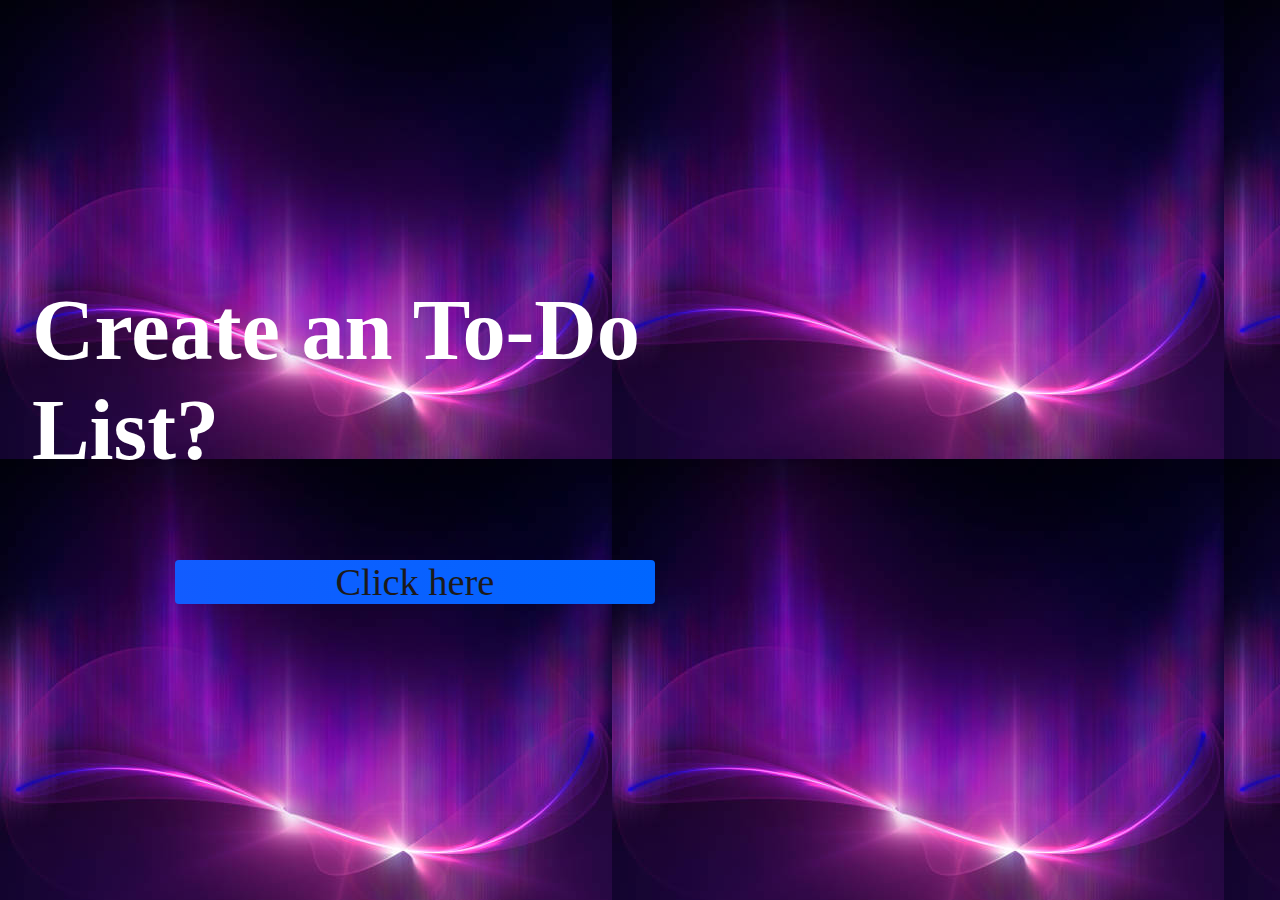
<file: index.html>
<!DOCTYPE html>
<html lang="en">
<head>
    <meta charset="UTF-8">
    <meta http-equiv="X-UA-Compatible" content="IE=edge">
    <meta name="viewport" content="width=device-width, initial-scale=1.0">
    <title>index</title>
    <link rel="stylesheet" href="style.css">
</head>
<body>
    <div class="container">
        <div id="home" class="flex-column flex-center">
            <h1>Create an To-Do List?</h1>
            <a href="/todo.html" class="btn">Click here
        </div>
    </div>

</body>
</html>
</file>
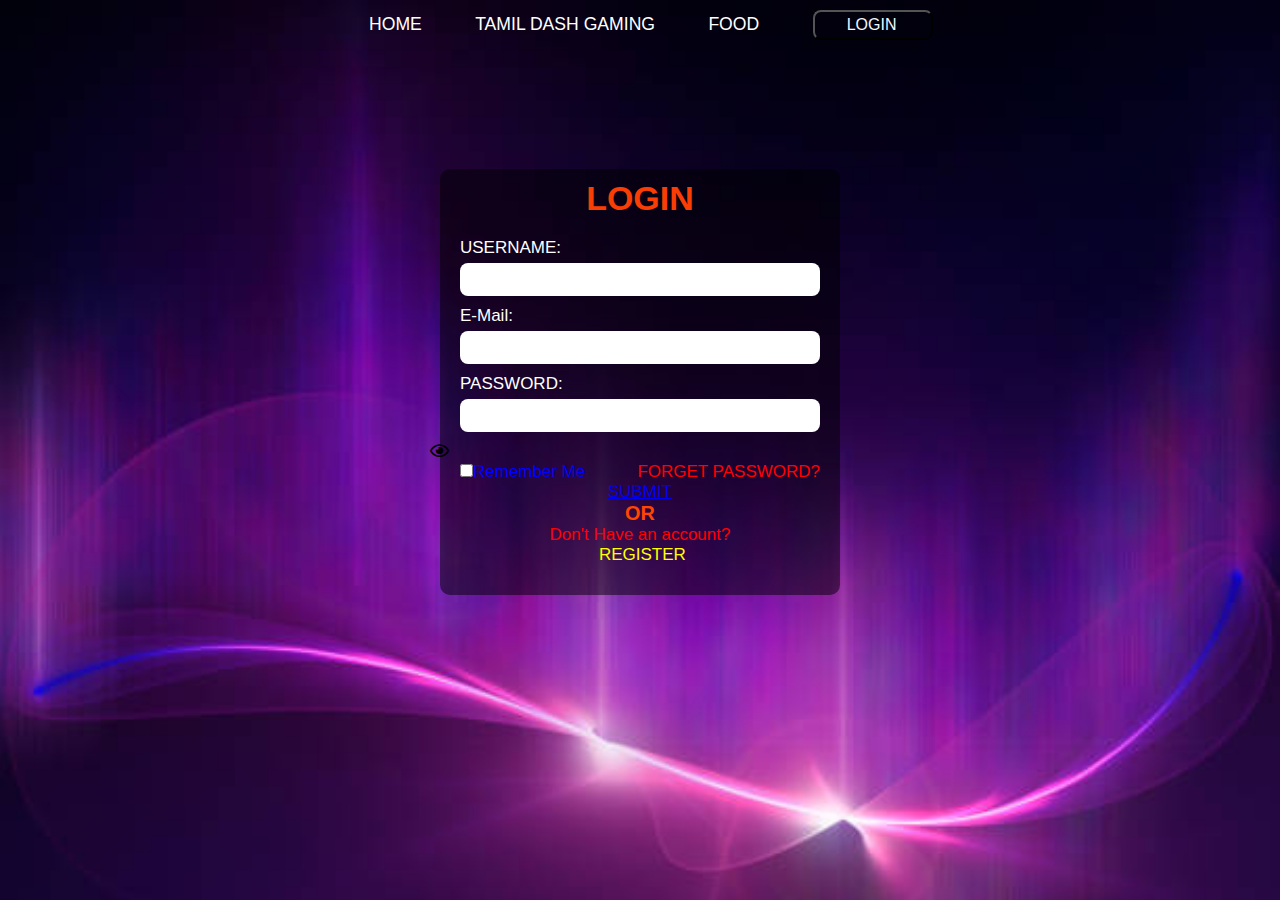
<file: login.html>
<!DOCTYPE html>
<html lang="en">
<head>
    <meta charset="UTF-8">
    <meta http-equiv="X-UA-Compatible" content="IE=edge">
    <meta name="viewport" content="width=device-width, initial-scale=1.0">
    <link rel="stylesheet" href="login.css">
    <link rel="stylesheet" href="https://cdnjs.cloudflare.com/ajax/libs/font-awesome/5.13.0/css/all.min.css">
    <title>LOGIN PAGE</title>
    <style>

        body{
            background-image:url(./loginpic.jpg);
            background-size: cover;
            background-repeat: no-repeat;
            margin:0;
            }
#form2{font-family: 'poppins',sans-serif;}

    </style>
</head>
<body>
    <header>
        <nav class="navi">
            <a href="index.html" target="_blank">HOME</a>
            &nbsp;
            <a href="yt.html" target="_blank">TAMIL DASH GAMING</a>
            &nbsp;
            <a href="restaraunt.html" target="_blank">FOOD</a>
            &nbsp;
            <a href="login.html" target="_self"><button class="res">LOGIN</button></a>
            </nav>
        
</header>
<div class="cont">
<div class="con">
    
        <h1>LOGIN</h1><br>
        <form action="" method="post" id="form2" name="loginform">
        
        <div class="group">
            <label for="username"><font class="fom">USERNAME:</font></label>
            <input type="text" id="username" name="username" required>
            
        </div>
        <div class="group">
            <label for="email"><font class="fom" >E-Mail:</font></label>
            <input type="email" id="email" name="email"required required>
            
        </div>
        <div class="group">
            <label for="password"><font class="fom">PASSWORD:</font></label>
            <input type="password" id="password" name="password" required >
            <i class="far fa-eye" id="togglePassword" style="margin-left: -30px; cursor: pointer;"></i>
        </div>
        <div class="sin">
            <label style="color:blue"><input type="checkbox">Remember Me</label> 
        <a href=" ">FORGET PASSWORD?</a>
        </div>

        <div>
            <center>
             <a href="C:\Users\sriva\Documents\html project sri vaik\index.html" class="but">SUBMIT</a>
            </center>
        </div>
        <h3>OR</h3>
        <div class="regi">
            <p style="color:red">Don't Have an account?</p>&nbsp;<a href="signin.html" target="_blank">REGISTER</a>
        </div>
        </form>
</div>
</div>
</body>
</html>
</file>
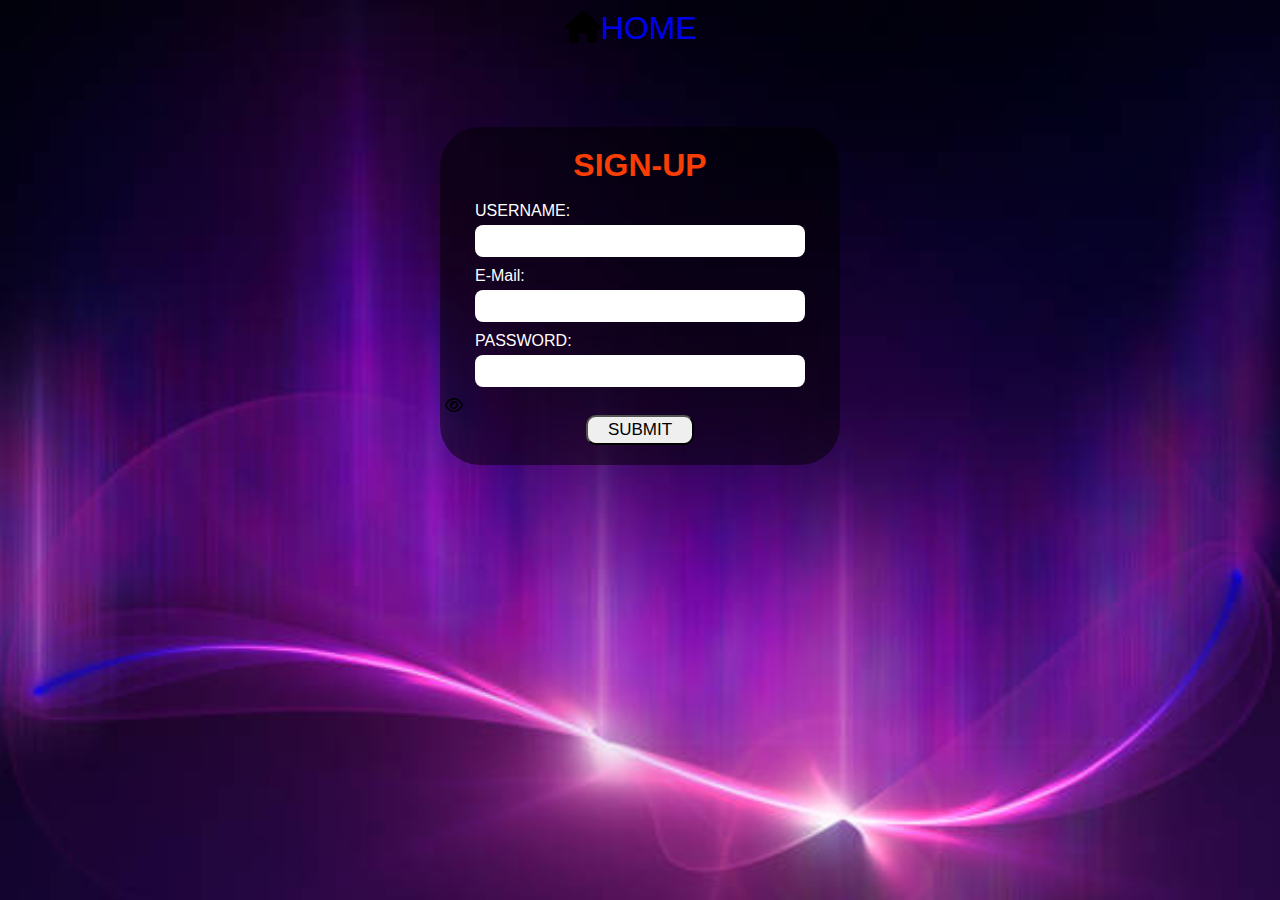
<file: register.html>
<!DOCTYPE html>
<html lang="en">
<head>
    <meta charset="UTF-8">
    <meta http-equiv="X-UA-Compatible" content="IE=edge">
    <meta name="viewport" content="width=device-width, initial-scale=1.0">
    <link rel="stylesheet" href="https://cdnjs.cloudflare.com/ajax/libs/font-awesome/6.4.0/css/all.min.css">

    <title>SIGN-UP</title>
    <link rel="stylesheet" href="login.css">
    <style>
        body{
            background-image: url(./loginpic.jpg);
            background-size:cover;
            background-repeat:no-repeat;
            margin:0;
            overflow: hidden;
        }
    </style>
</head>
<body>
    <header>
        <nav class="sinhead">
            <i class="fa-solid fa-house"></i><a href="C:\Users\sriva\Documents\html project sri vaik\login.html">HOME</a>
        </nav>
    </header>
    <div class="sinform">
        <form action="" method="post" id="form2">
            <div>
                    <h1>SIGN-UP</h1><br>
        <form action="" method="post" id="form2">
        
        <div class="group">
            <label for="username"><font class="fom">USERNAME:</font></label>
            <input type="text" id="username" name="username" required>
            
        </div>
        <div class="group">
            <label for="email"><font class="fom" >E-Mail:</font></label>
            <input type="email" id="email" name="email"required required>
            
        </div>
        <div class="group">
            <label for="password"><font class="fom">PASSWORD:</font></label>
            <input type="password" id="password" name="password" required >
            <i class="far fa-eye" id="togglePassword" style="margin-left: -30px; cursor: pointer;"></i>
        </div>
        <div>
            <center>
             <button class="but" type="submit">SUBMIT</button>
            </center>
        </div>
        </form>
    </div>
</div>
    
</body>
</html>
</file>
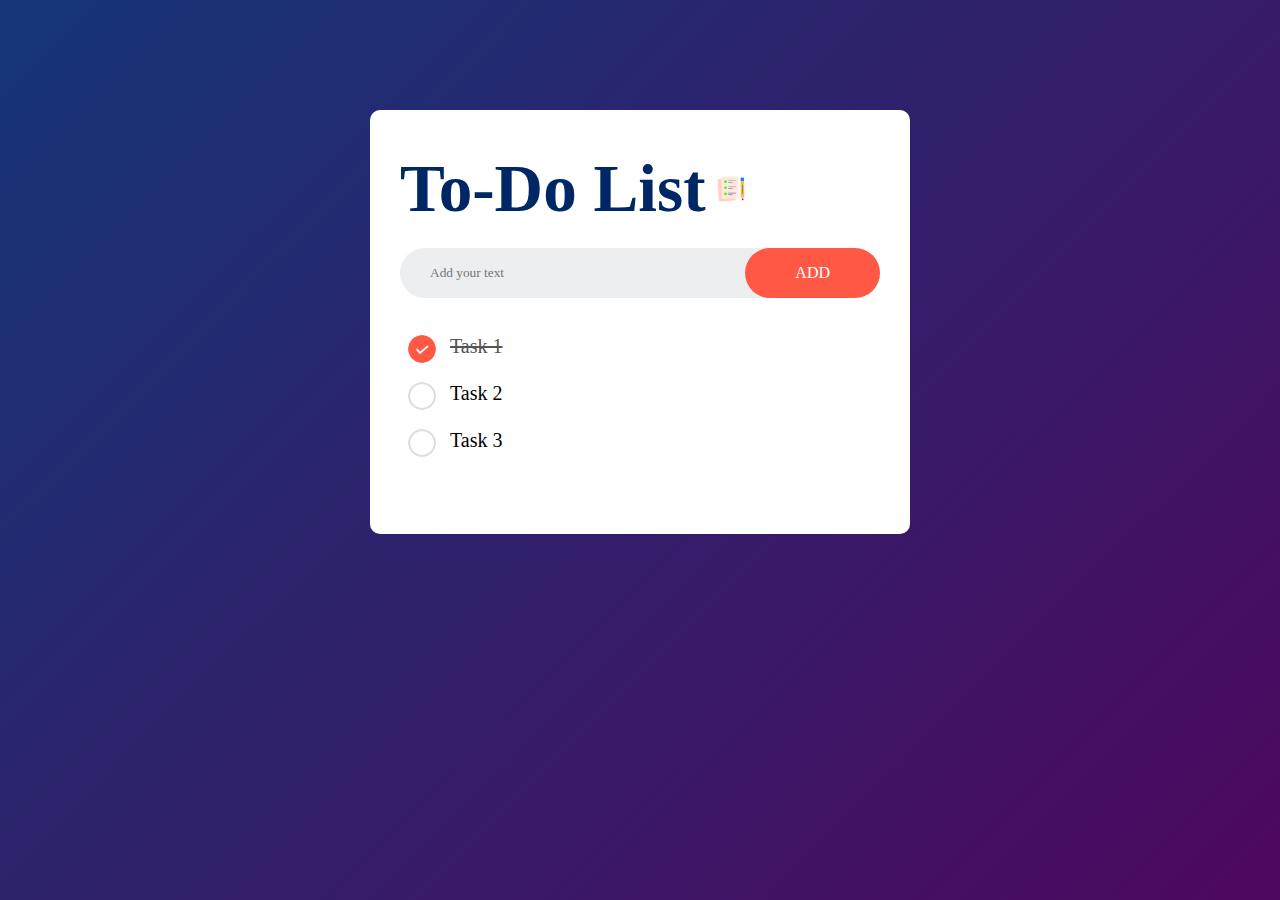
<file: todo.html>
<!DOCTYPE html>
<html lang="en">
<head>
    <meta charset="UTF-8">
    <meta http-equiv="X-UA-Compatible" content="IE=edge">
    <meta name="viewport" content="width=device-width, initial-scale=1.0">
    <title>Document</title>
    <link rel="stylesheet" href="style.css">
</head>
<body>
    <div class="container1">
        <div class="todo-app">
            <h2>To-Do List<img src="./icon.png"></h2>
            <div class="row">
                <input type="text" id="input-box" placeholder="Add your text">
                <button onclick="AddTask()">ADD</button>
            </div>
            <ul id="list-container">
                <li class="checked">Task 1</li>
                <li>Task 2</li>
                <li>Task 3</li>
            </ul>
        </div>
    </div>
<script src="script.js"></script>
</body>
</html>
</file>
<file: style.css>
@import url('https://fonts.googleapis.com/css2?family=Dancing+Script&family=Orbitron&family=Pacifico&family=Tilt+Prism&display=swap');
:root{
    background-color: rgb(29,26,26);
}
body{
    background-image:url(./loginpic.jpg);
}
*{
    box-sizing: border-box;
    margin:0;
    padding:0;
    font-family: 'Nova Square',cursive;
    box-sizing: border-box;
}
h1{
    font-size: 5.4rem;
    color: #fff;
    margin-bottom: 5rem;
}
h2{
    font-size: 4.2rem;
    margin-bottom: 4rem;
}
.container{
    width:100vw;
    height: 100vh;
    display: flex;
    justify-content: center;
    align-items: center;
    max-width: 80rem;
    margin: 0 auto;
    padding: 2rem;
}
.flex-column{
    display: flex;
        flex-direction:column;
}
.flex-center{
    justify-content: center;
    align-items: center;
}
.justify-cenetr{
    justify-content: center;
}
.text-center{
    text-align: center;
}
.hidden{
    display: none;
}
.btn{
    font-size: 2.4rem;
    padding:2 rem 0;
    width:30rem;
    text-align: center;
    margin-bottom: 1rem;
    text-decoration: none;
    color:rgb(28,26,26);
    background: linear-gradient(90deg,rgb(18,92,255)0%,rgb(0,102,255)100%);
    border-radius: 4px;
}
.btn:hover{
    cursor: pointer;
    box-shadow: 0 0.4rem 1.4rem 0 rgba(0,114,244,0.6);
    transition: transform 150ms;
    transform: scale(1.03);
}
.btn[disabled]:hover{
    cursor:not-allowed;
    box-shadow: none;
    transform: none;
}
#highscore-btn{
    background:linear-gradient(90deg,rgb(255,247,9)0%,rgb(240,221,6)100%);
}
#highscore-btn:hover{
    box-shadow: 0 0.4rem 1.4rem 0 rgba(255,255,0,0.5);
}
.container1{
    width:100%;
    min-height: 100vh;
    font-size: 20px;
    background: linear-gradient(135deg,#153677,#4e085f);
    padding:10px;
}
.todo-app{
    width:100%;
    max-width:540px;
    background:#fff;
    margin: 100px auto 20px;
    padding: 40px 30px 70px;
    border-radius: 10px;
}
h2{
    color: #002765;
    display: flex;
    align-items: center;
    margin-bottom: 20px;
}
img{
    width: 30px;
    margin-left: 10px;
}
.row{
    display: flex;
    align-items: center;
    justify-content: space-between;
    background: #edeef0;
    border-radius: 30px;
    padding-left:20px;
    margin-bottom: 25px;
}
input{
    flex:1;
    border: none;
    outline: none;
    background: transparent;
    padding: 10px;
}
button{
    border: none;
    outline: none;
    padding: 16px 50px;
    background: #ff5945;
    color: #fff;
    font-size: 16px;
    cursor: pointer;
    border-radius: 40px;
}
ul li{
    list-style: none;
    font-size: 20px;
    padding: 12px 8px 12px 50px;
    user-select: none;
    cursor: pointer;
    position: relative;
}
ul li::before{
    content: '';
    position: absolute;
    height: 28px;
    width: 28px;
    border-radius: 50%;
    background-image: url(./unchecked.png) ;
    background-size: cover;
    background-position: center;
    top: 12px;
    left: 8px;
}
ul li.checked{
    color:#555;
    text-decoration: line-through;
}
ul li.checked::before{
    background-image: url(./checked.png);
}
ul li span{
    position: absolute;
    right: 0;
    top: 5px;
    width: 40px;
    height:40px;
    font-size: 22px;
    color: #555;
    line-height: 40px;
    text-align: center;
    border-radius: 50%;
}
ul li span:hover{
    background: #edeef0
}
</file>
<file: login.css>
*{
    margin: 0;
    padding: 0;
    box-sizing: border-box;
    font-family: 'Poppins', sans-serif;

}
header{
    position:relative;
    width:97%;
    margin:10px 10px;
    display: flex;
    justify-content:center;

}
.navi a{
    text-align: center;
    font-size: 1.1em;
    color:whitesmoke;
    text-decoration:wavy;
    font-weight: 500;
    margin-left: 40px;
    text-align: center;
    display:inline-block;
}
    .navi a:link {
        color:white;
      }
     .navi a:visited{
          color:yellow;
      }
     .navi a:hover {
        color: hotpink;
      }
     .navi a:active {
        color: blue;
      }
.res{
    width: 120px;
    height:30px;
    background: transparent;
    border-radius: 8px;
    cursor:pointer;
    font-size: medium;
    color: aliceblue;
    transition: 1s;
    padding-right: 2px;
    text-align: center;
}
.res:hover{
    background:#fff;
    color:black;
}
.cont{
    display: flex;
    justify-content: center;
    margin-top:2px;
}

.con{
    width: 400px;
    margin-top:7em;
    justify-content: center;
    background-color: rgba(0,0,0,0.5);
    border-style: solid;
    border:black;
    border-radius: 10px;
    padding:10px 20px 30px ;
    border-width: 3px;
    font-size: 17px;
}
h1{
    text-align: center;
    color:rgb(248, 62, 5);
    font: weight 200px;
}
.fom{
    font-weight:550px;
    font-style:normal;
    color: white;
}
.group label{
    display: block;
}
.group input{
    font-size:1.5em;
    width:100%;
    border: 2px;
    border-radius: 8px;
    padding: 2px 10px;
    box-sizing:border-box;
    margin:5px 0px 10px;
}
input:focus{
    background-color: rgb(236, 169, 169);
}
.but{
    padding:10px 50px;
    font-size: 17px;
    cursor:pointer;
    border-radius: 10px;
    padding:3px 20px;   
}
.con h4{
    color:rgb(248, 62, 5);
    text-align: center;
}
.sin{
    display:flex;
    justify-content: space-between;
}
.sin a:link{
    color:red;
    text-decoration: wavy;
}
h3{
    color:orangered;
    text-align: center;
}
.regi{
    text-align: center;
}
.regi>a{
    color:yellow;
    text-decoration: none;
}
.sinhead i{
    margin:0;
    font-size: 2em;
}
.sinhead a{
    text-decoration: none;
    font-size:2em;

}
.sinform{
    background-color:rgba(0,0,0,0.5);
    width:400px;
    padding-top:20px;
    padding-bottom:20px;
    border-radius: 40px;
    margin:5em auto;
    display:flex;
    justify-content: center;
}
@-ms-viewport{
    width: device-width;
  }
</file>
